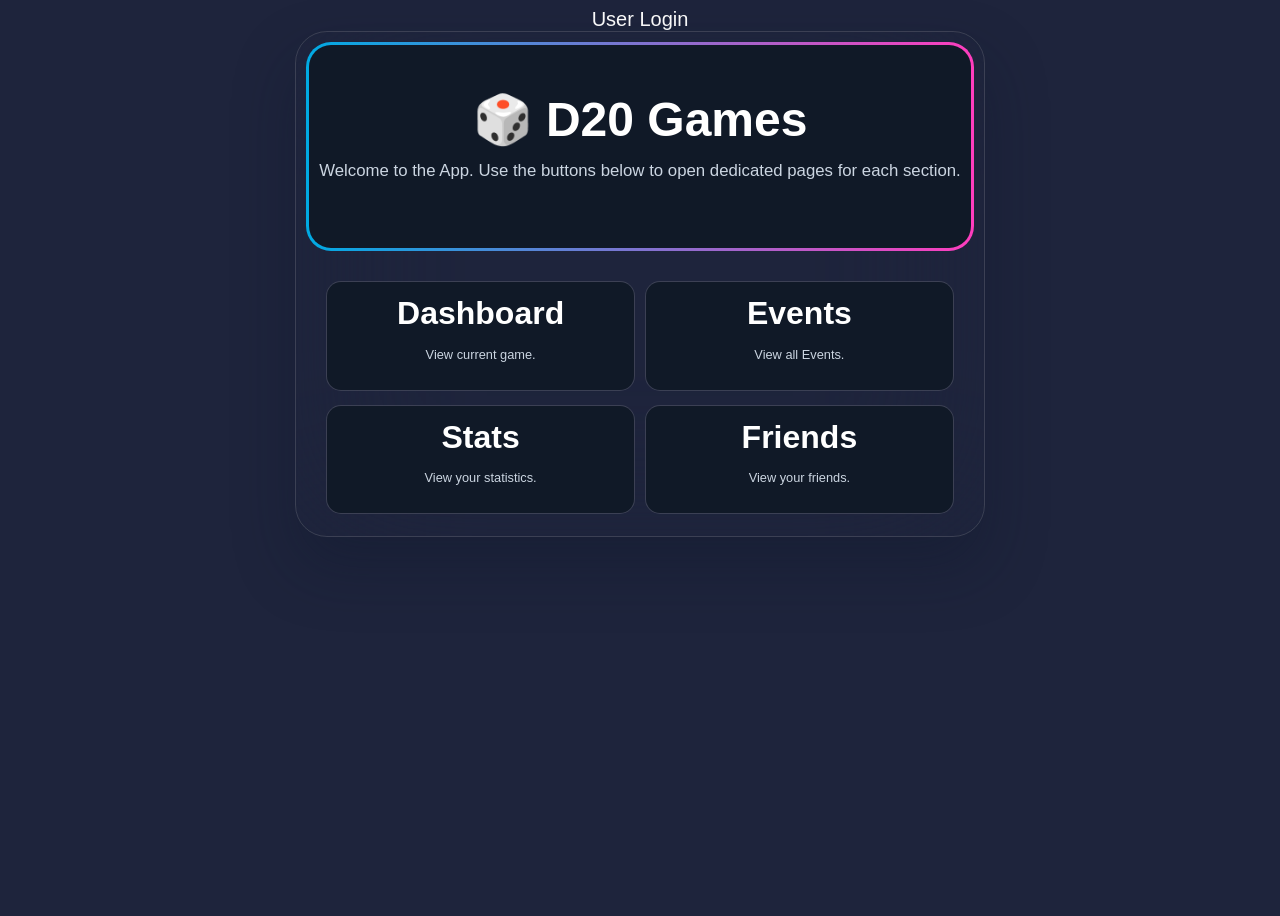
<file: index.html>
<!DOCTYPE html>
<html>
  <head>
    <link rel="shortcut icon" type="image/x-icon" href="apple-touch-icon.png">
    <link rel="apple-touch-icon" type="image/x-icon" href="apple-touch-icon.png">
      <!-- Tab Bar Visible Name -->
    <title>D20 Games</title>
      <!-- Emoji Text Enabler -->
    <meta charset="UTF-8"> <p hidden>/* Code for Emoji */</p>
      <!-- Link for .html to read Styles from .css -->
    <link rel="stylesheet" href="index.css">
      <!-- Mobile Viewport Settings -->
    <meta name="viewport" content="width=device-width, initial-scale=1.0, maximum-scale=1.0, user-scalable=0">
    <meta name="apple-mobile-web-app-capable" content="yes">
    <meta name="apple-mobile-web-app-status-bar-style" content="black-translucent">
    
   



  </head>

  <body>

    <div style="
    text-align: center;
      ">

    <a href="login.html" button class="user-button">
      User Login</a>
      
  

    <!-- Floating Background (Everything is grouped by <div) -->
    <div style="
      max-width: 814px;
      margin: 0 auto;
      border-radius: 32px;
      border: 1px solid rgba(180, 180, 180, 0.201);
      background: transparent;
      backdrop-filter: blur(80px);
      padding-top: 10px;
      padding-bottom: 20px;
      padding-left: 10px;
      padding-right: 10px;
      box-shadow: rgba(15, 23, 42, 0.35) 0px 30px 60px;">

      <!-- D20 Games Welcome Bar -->
      <button class="d20games-button"> 
        <h1 style="font-size: 3rem; margin: 0px; line-height: 1.05;">🎲 D20 Games</h1>
        <p style="margin-top: 16px; color: rgb(203, 213, 225); font-size: 1.05rem;">
          Welcome to the App. Use the buttons below to open dedicated pages for each section.</p>
      </button>

      <!-- Grid for Buttons (Grouped by <div) -->
      <div
        style="display: grid;
        gap: 10px;
        margin-top: 28px;
        margin-left:20px;
        margin-right:20px;
        grid-template-columns: repeat(auto-fit, minmax(300px, 1fr));">


      <!-- Dashboard Button -->
      <button class="dashboard-button">
        <h1 style="font-size: 2rem; margin: 0px; line-height: 1.05;">Dashboard</h1>
        <p style="margin-top: 16px; color: rgb(203, 213, 225); font-size: .8rem;">View current game.</p>
      </button>

      <!-- Events Button -->
      <button class="events-button">
        <h1 style="font-size: 2rem; margin: 0px; line-height: 1.05;">Events</h1>
        <p style="margin-top: 16px; color: rgb(203, 213, 225); font-size: .8rem;">View all Events.</p>  
      </button>


      <!-- Stats Button -->
      <button class="stats-button">
        <h1 style="font-size: 2rem; margin: 0px; line-height: 1.05;">Stats</h1>
        <p style="margin-top: 16px; color: rgb(203, 213, 225); font-size: .8rem;">View your statistics.</p>
      </button>

      <!-- Friends Button -->
      <button class="friends-button">
        <h1 style="font-size: 2rem; margin: 0px; line-height: 1.05;">Friends</h1>
        <p style="margin-top: 16px; color: rgb(203, 213, 225); font-size: .8rem;">View your friends.</p>
      </button>
      </div>
      </div>
</div>
  </body>
</html>
</file>
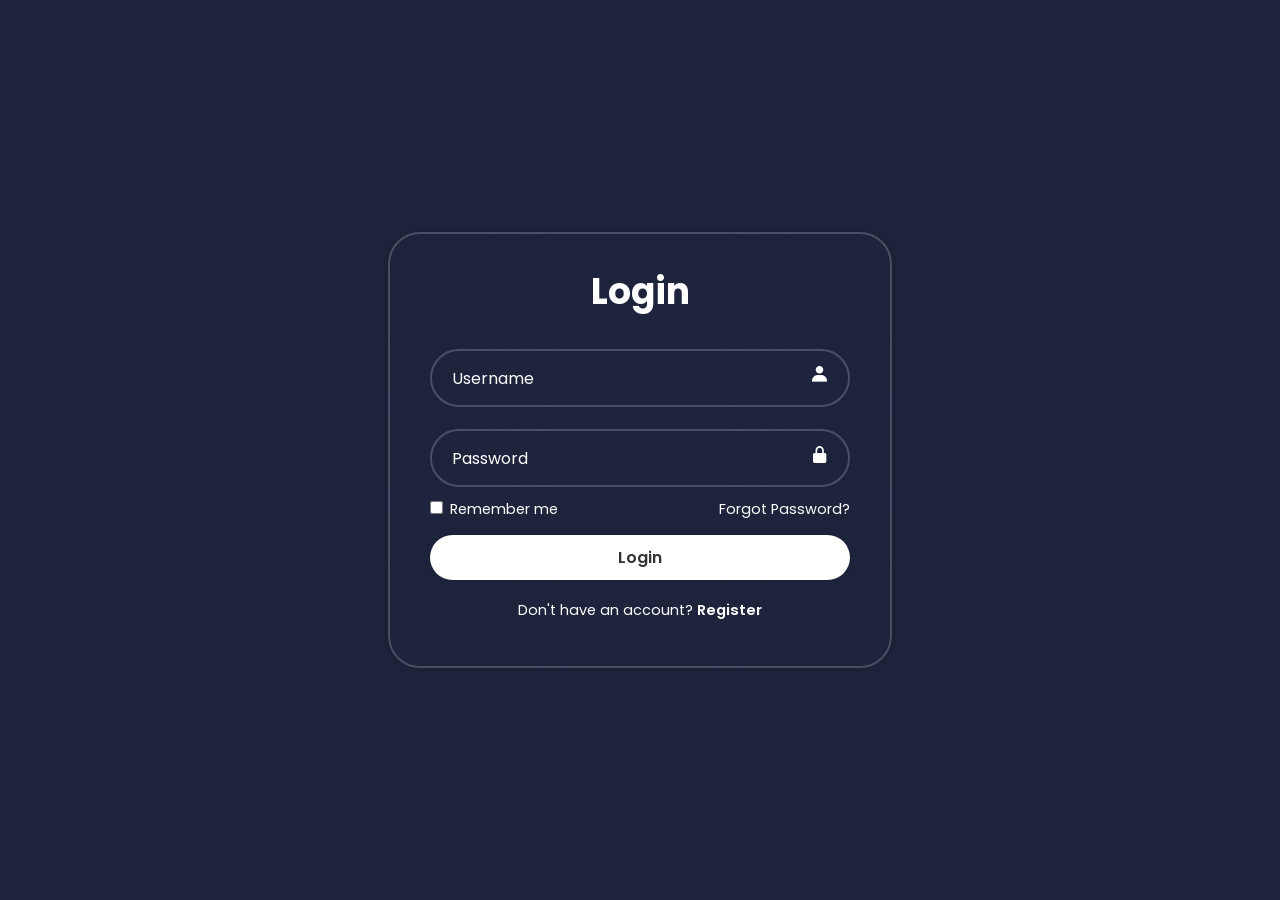
<file: login.html>
<!DOCTYPE html>
<html lang="en">

<head>
  <meta charset="UTF-8">
  <meta http-equiv="X-UA-Compatible" content="IE=edge">
  <meta name="viewport" content="width=device-width, initial-scale=1.0">
  <title>Login D20 Games</title>
  <link rel="stylesheet" href="login.css">
  <link href='https://unpkg.com/boxicons@2.1.4/css/boxicons.min.css' rel='stylesheet'>
</head>

<body>

  <div class="wrapper">
    <form action="">
      <h1>Login</h1>
      <div class="input-box">
        <input type="text" placeholder="Username" required>
        <i class='bx bxs-user'></i>
      </div>
      <div class="input-box">
        <input type="password" placeholder="Password" required>
        <i class='bx bxs-lock-alt'></i>
      </div>

      <div class="remember-forgot">
        <label><input type="checkbox"> Remember me</label>
        <a href="#">Forgot Password?</a>
      </div>

      <button type="submit" class="btn">Login</button>

      <div class="register-link">
        <p>Don't have an account? <a href="#">Register</a>
      </div>
    </form>
</body>

</html>
</file>
<file: index.css>
/* Full Background Color */
body { background-color: #050e1d; 
  display: flex;
  justify-content: center;
  align-items: flex-start;
  min-height: 100vh;
  background: rgb(30, 36, 60);
  background-size: cover;
  background-position: center;
}
/* User Login Button Page */
.user-button {
    color: rgb(255, 255, 255);
    font: 20px arial;
    text-decoration: none;
    cursor: pointer;}

/* D20 Games Title Menu Button */
.d20games-button {
    display: block;
    width: 100%;
    border: 3px solid transparent;
    border-radius: 25px;
    background:
      linear-gradient(#101927, #101927) padding-box, /* Inner solid color */
      linear-gradient(to right, rgb(0, 170, 227), rgb(255, 61, 190)) border-box; /* Outer gradient */
    color: rgb(255, 255, 255);
    padding: 50px 10px;
    text-align: center;
    font-size: 42px;
    margin-bottom: 15px;
    cursor: default;
}

/* Events Page */
.events-button {
    width: 100%;
    margin-top: 2px;
    margin-bottom: 2px;
    border: 1px solid transparent;
    border-radius: 15px;
    background:
      linear-gradient(#101927, #101927) padding-box, /* Inner solid color */
      linear-gradient(to right, rgba(180, 180, 180, 0.2), rgba(180, 180, 180, 0.2)) border-box; /* Outer gradient */
    color: rgb(255, 255, 255);
    padding: 15px 32px;
    text-align: center;
    font-size: 42px;
    cursor: pointer;
}
/* Hover effect */
.events-button:hover {
  background:
    linear-gradient(#283850, #283850) padding-box, /* Inner solid color */
    linear-gradient(to right, rgb(0, 170, 227), rgb(255, 61, 190)) border-box; /* Outer gradient */
  cursor: pointer;
}

/* Dashboard Page */
.dashboard-button {
    width: 100%;
    margin-top: 2px;
    margin-bottom: 2px;
    border: 1px solid transparent;
    border-radius: 15px;
    background:
      linear-gradient(#101927, #101927) padding-box, /* Inner solid color */
      linear-gradient(to right, rgba(180, 180, 180, 0.2), rgba(180, 180, 180, 0.2)) border-box; /* Outer gradient */
    color: rgb(255, 255, 255);
    padding: 15px 32px;
    text-align: center;
    font-size: 42px;
    cursor: pointer;
}
/* Hover effect */
.dashboard-button:hover {
  background:
    linear-gradient(#283850, #283850) padding-box, /* Inner solid color */
    linear-gradient(to right, rgb(0, 170, 227), rgb(255, 61, 190)) border-box; /* Outer gradient */
  cursor: pointer;
}

/* Friends Page */
.friends-button {
    width: 100%;
    margin-top: 2px;
    margin-bottom: 2px;
    border: 1px solid transparent;
    border-radius: 15px;
    background:
      linear-gradient(#101927, #101927) padding-box, /* Inner solid color */
      linear-gradient(to right, rgba(180, 180, 180, 0.2), rgba(180, 180, 180, 0.2)) border-box; /* Outer gradient */
    color: rgb(255, 255, 255);
    padding: 15px 32px;
    text-align: center;
    font-size: 42px;
    cursor: pointer;
}
/* Hover effect */
.friends-button:hover {
  background:
    linear-gradient(#283850, #283850) padding-box, /* Inner solid color */
    linear-gradient(to right, rgb(0, 170, 227), rgb(255, 61, 190)) border-box; /* Outer gradient */
  cursor: pointer;
}

/* Stats Page */
.stats-button {
  width: 100%;
  margin-left: auto;
  margin-right: auto;
  margin-top: 2px;
  margin-bottom: 2px;
  border: 1px solid transparent;
  border-radius: 15px;
  background:
    linear-gradient(#101927, #101927) padding-box, /* Inner solid color */
    linear-gradient(to right, rgba(180, 180, 180, 0.2), rgba(180, 180, 180, 0.2)) border-box; /* Outer gradient */
  color: white;
  padding: 15px 32px;
  text-align: center;
  font-size: 42px;
  cursor: pointer;
}
/* Hover effect */
.stats-button:hover {
  background:
    linear-gradient(#283850, #283850) padding-box, /* Inner solid color */
    linear-gradient(to right, rgb(0, 170, 227), rgb(255, 61, 190)) border-box; /* Outer gradient */
  cursor: pointer;
}
</file>
<file: login.css>
@import url("https://fonts.googleapis.com/css2?family=Poppins:wgt@300;400;500;600;700;800;900&display=swap");

* {
  margin: 0;
  padding: 0;
  box-sizing: boarder-box;
  font-family: "Poppins", sans-serif;
}

body {
  display: flex;
  justify-content: center;
  align-items: center;
  min-height: 100vh;
  background: rgb(30, 36, 60);
  background-size: cover;
  background-position: center;
}

.wrapper {
  width: 420px;
  background: transparent;
  border: 2px solid rgba(255, 255, 255, .2);
  backdrop-filter: blur(80px);
  box-shadow: 0 0 10px rgba(0, 0, 0, .2);
  color: #fff;
  border-radius: 32px;
  padding: 30px 40px;
}

.wrapper h1 {
  font-size: 36px;
  text-align: center;
}

.wrapper .input-box {
  position: relative;
  width: 100%;
  height: 50px;
  margin: 30px 0;
}

.input-box input {
  width: 83.5%;
  height: 100%;
  background: transparent;
  border: none;
  outline: none;
  border: 2px solid rgba(255, 255, 255, .2);
  border-radius: 40px;
  font-size: 16px;
  color: #fff;
  padding: 2px 45px 2px 20px;

}

.input-box input::placeholder {
  color: #ffff;
}

.input-box i {
  position: absolute;
  right: 20px;
  top: 50%;
  transform: translateY(-50%);
  font-size: 20px;
}

.wrapper .remember-forgot {
  display: flex;
  justify-content: space-between;
  font-size: 14.5px;
  margin: -10px 0 15px;
}

.remember-forgot label input {
  accent-color: #fff;
  margin-right: 3px;
}

.remember-forgot a {
  color: #fff;
  text-decoration: none;
}

.remember-forgot a:hover {
  text-decoration: underline;
}

.wrapper .btn {
  width: 100%;
  height: 45px;
  background: #fff;
  border: none;
  outline: none;
  border-radius: 40px;
  box-shadow: 0 0 10px rgba(0, 0, 0, .1);
  cursor: pointer;
  font-size: 16px;
  color: #333;
  font-weight: 600;
}

.wrapper .register-link {
  font-size: 14.5px;
  text-align: center;
  margin: 20px 0 15px;
}

.register-link p a {
  color: #fff;
  text-decoration: none;
  font-weight: 600;
}

.register-link p a:hover {
  text-decoration: underline;
}
</file>
